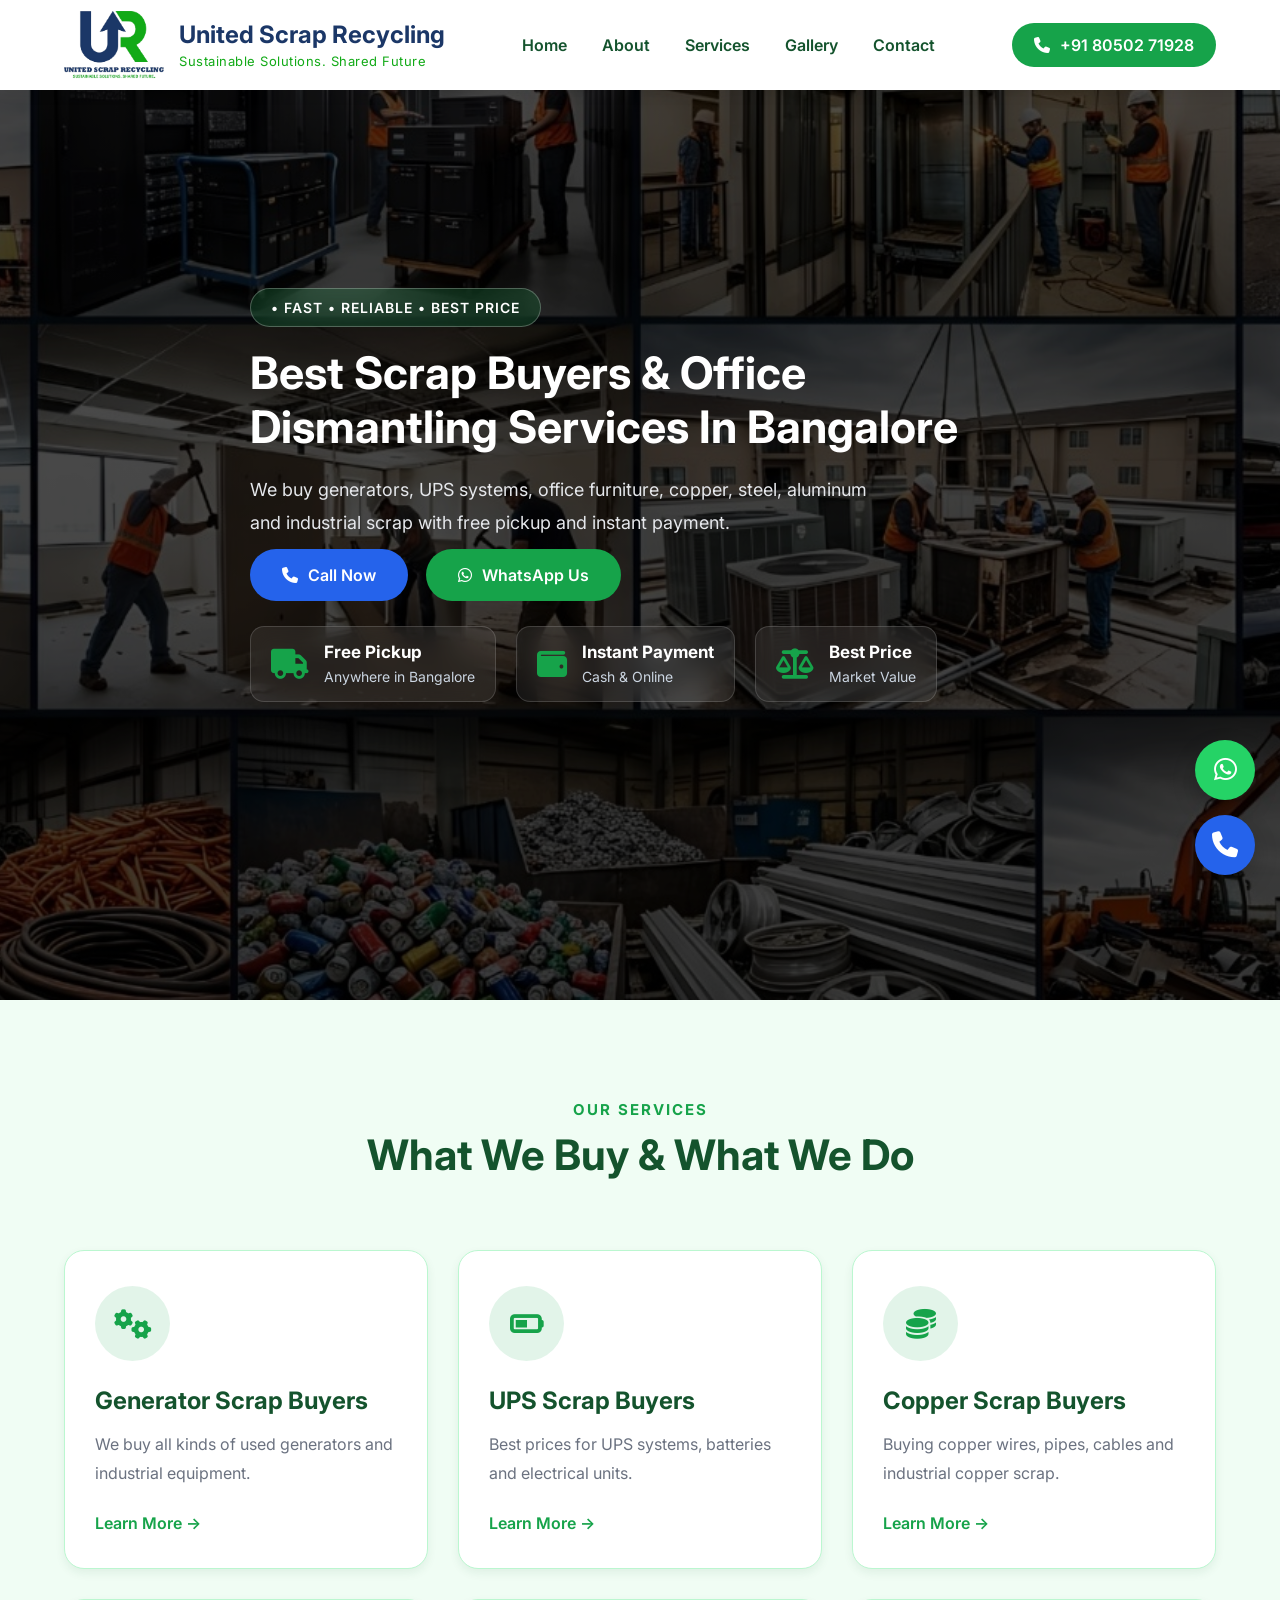
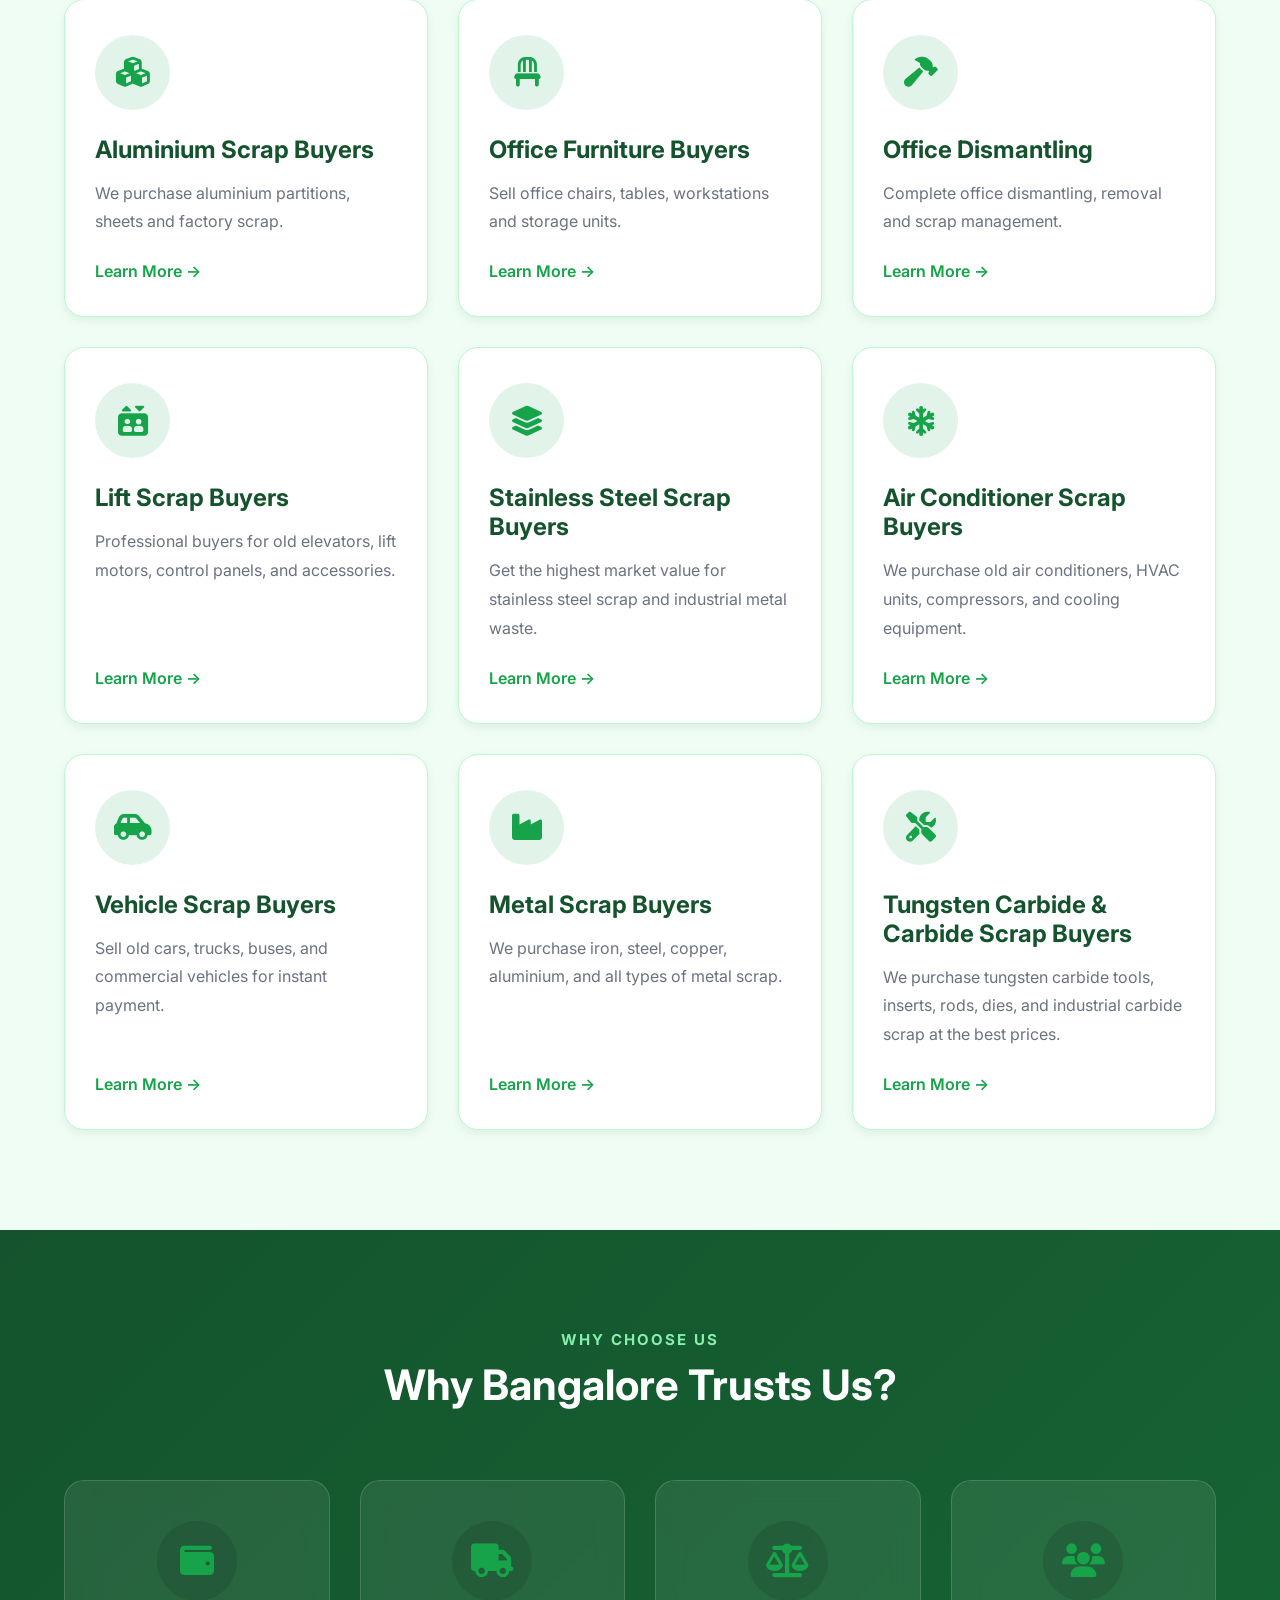
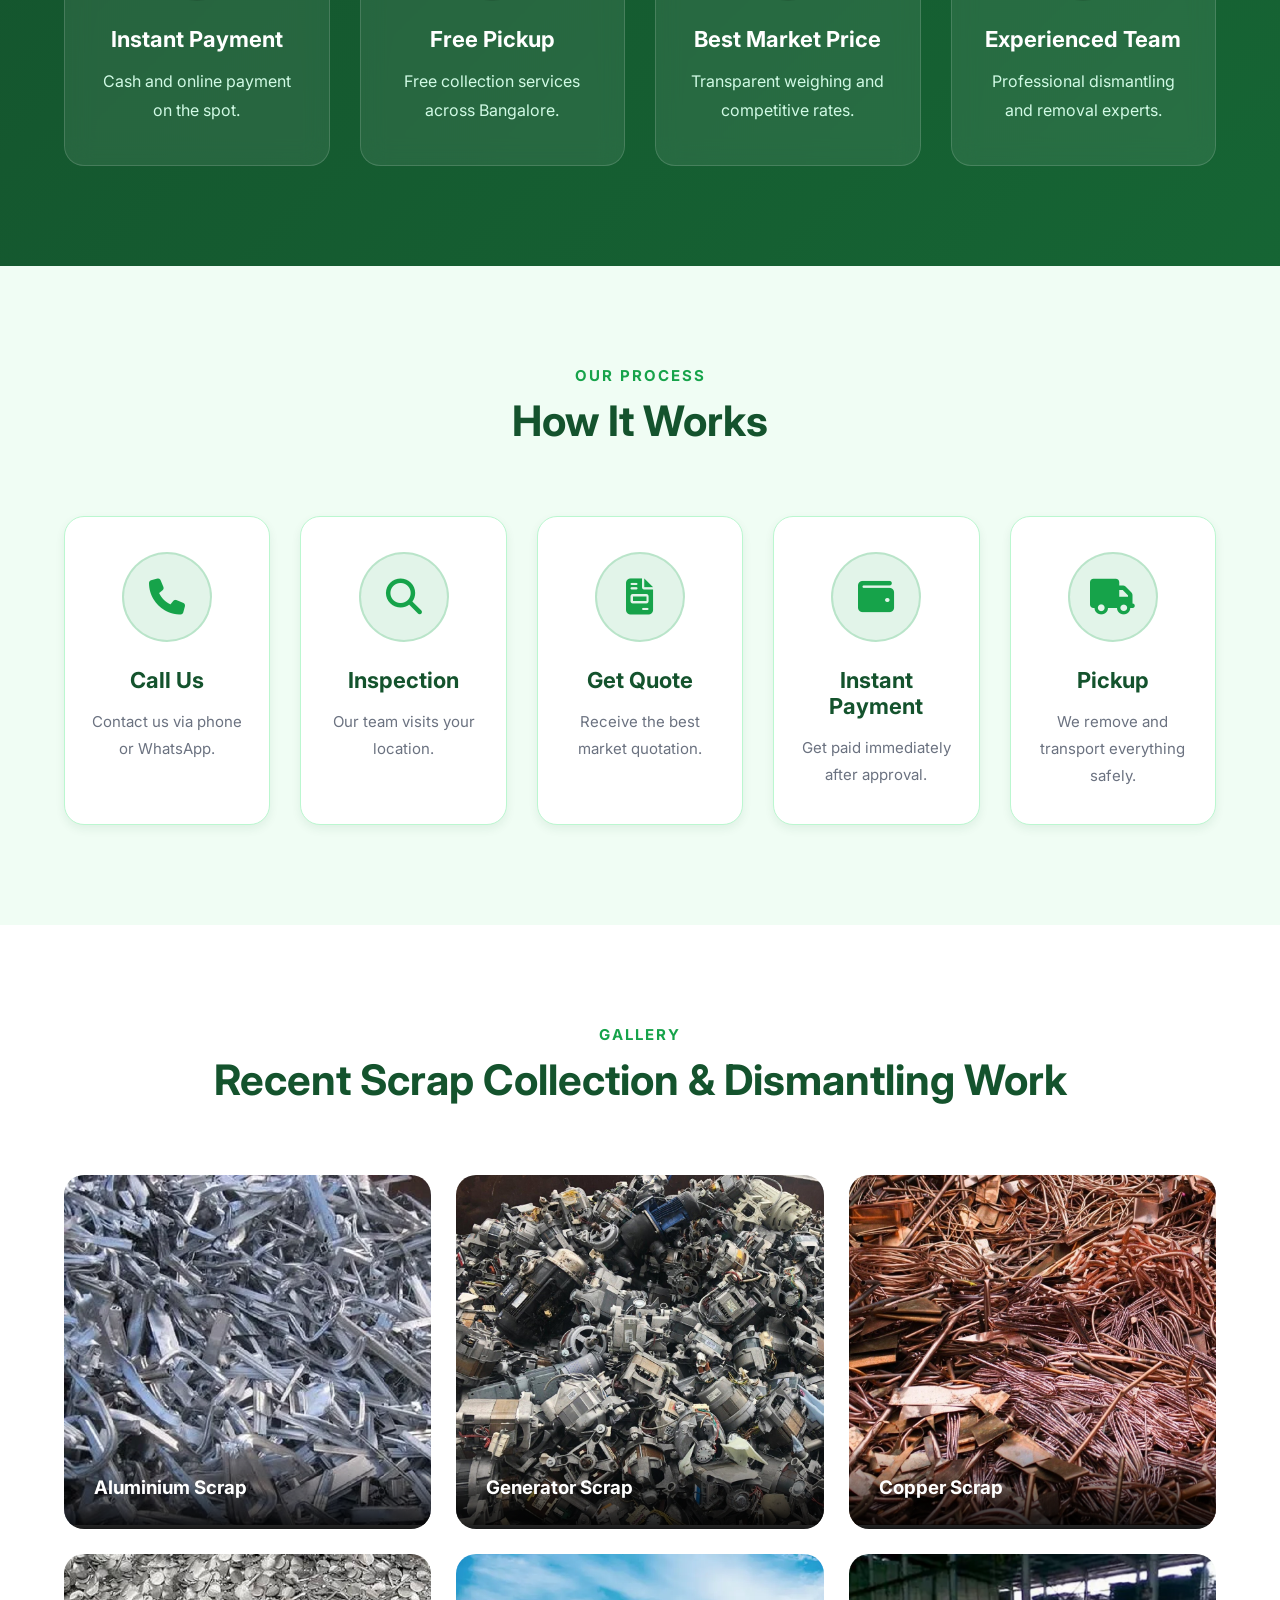
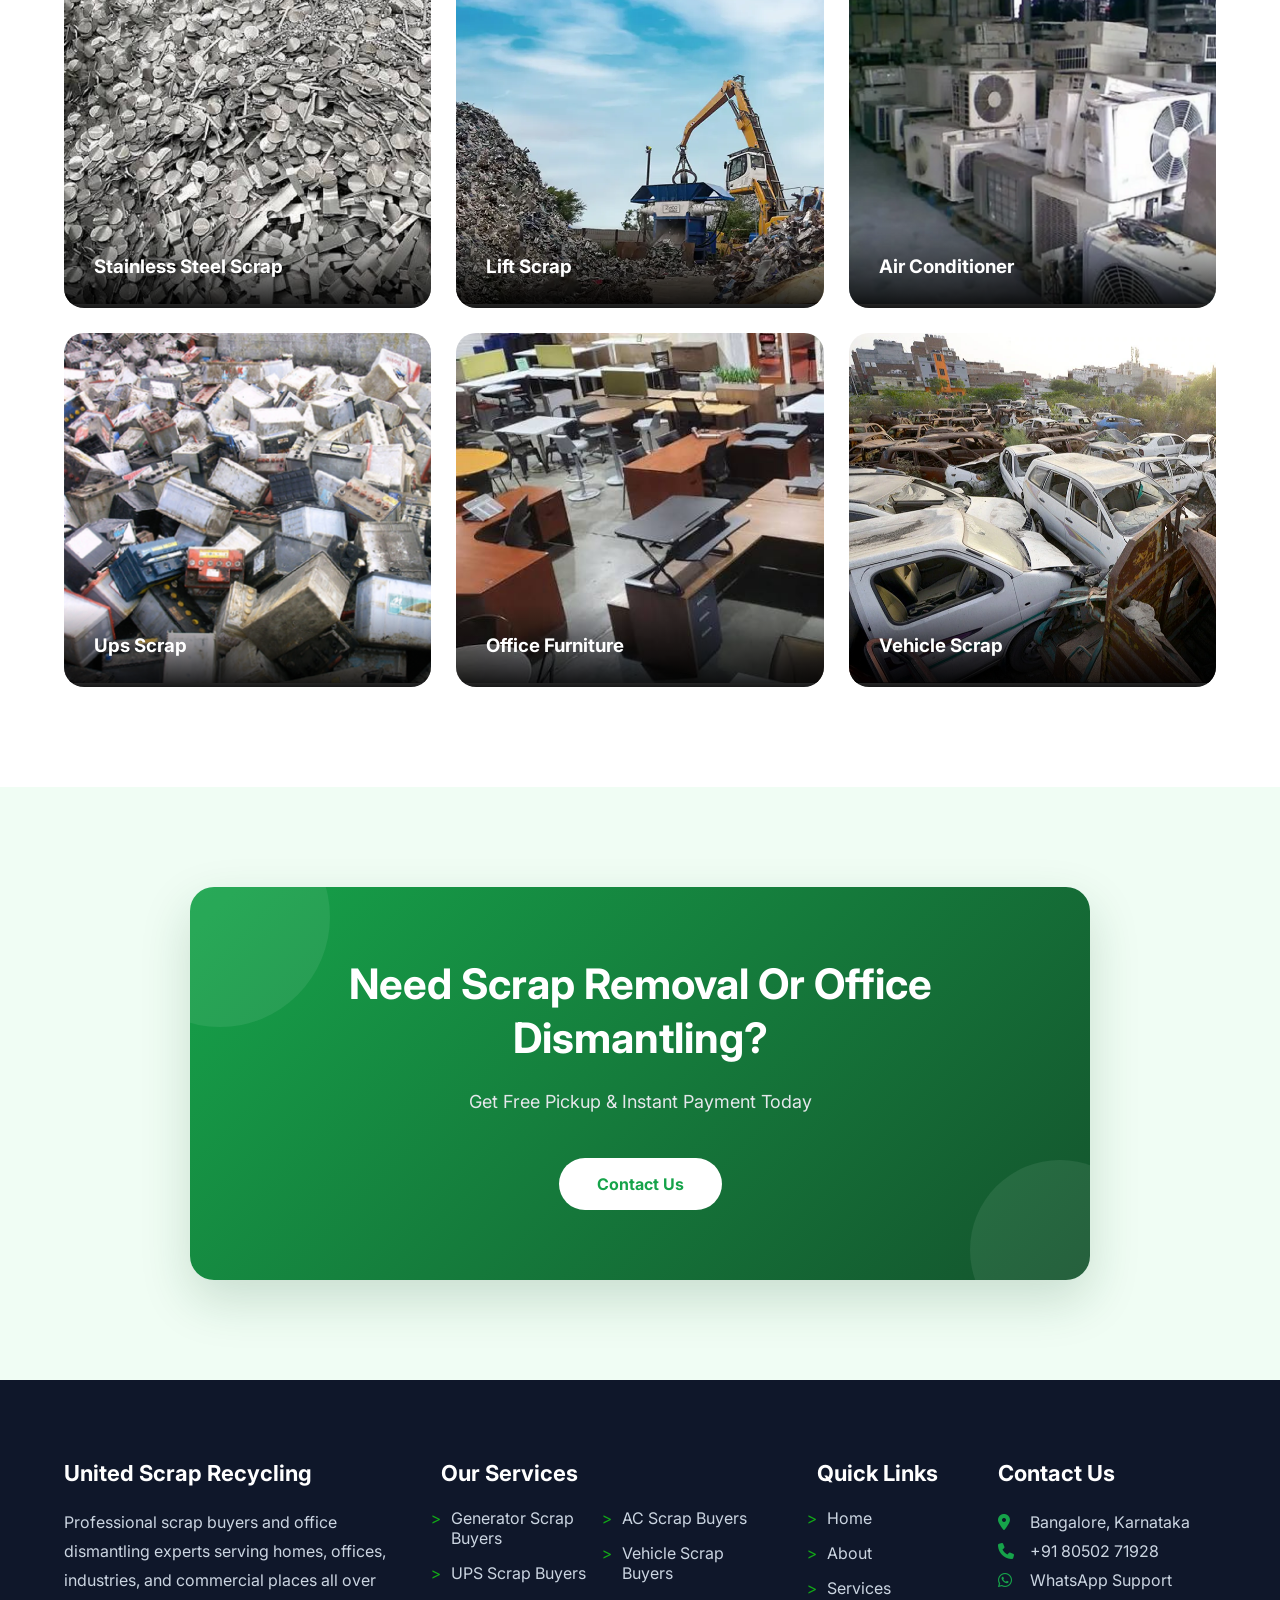
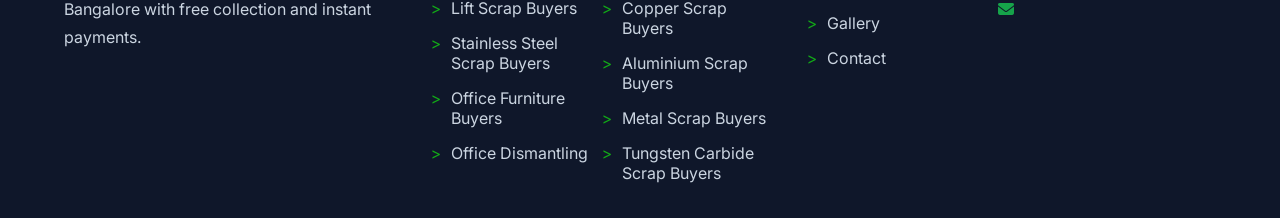
<file: index.html>
<!DOCTYPE html>
<html lang="en">

<head>

    <meta charset="UTF-8">

    <meta
        name="viewport"
        content="width=device-width, initial-scale=1.0">

    <title>
        United Scrap Recycling | Sustainable Solutions. Shared Future
    </title>

    <meta
        name="description"
        content="Best Scrap Buyers and Office Dismantling Services in Bangalore. Free pickup, instant payment and best market price.">

    <!-- GOOGLE FONTS -->

    <link
        href="https://fonts.googleapis.com/css2?family=Inter:wght@400;500;600&family=Montserrat:wght@600;700;800&display=swap"
        rel="stylesheet">

    <!-- FONT AWESOME -->

    <link
        rel="stylesheet"
        href="https://cdnjs.cloudflare.com/ajax/libs/font-awesome/6.5.2/css/all.min.css">

    <!-- CSS -->

    <link
        rel="stylesheet"
        href="assets/css/variables.css">

    <link
        rel="stylesheet"
        href="assets/css/style.css">

    <link
        rel="stylesheet"
        href="assets/css/responsive.css">

    <link
        rel="stylesheet"
        href="https://unpkg.com/aos@2.3.4/dist/aos.css">

</head>

<body>

<header class="header">

    <div class="container navbar">

        <!-- Logo -->
        <a href="#hero" class="logo">

            <div class="logo-icon">
                <img src="assets/icons/logo.png" alt="United Scrap Recycling Logo">
            </div>

            <div class="logo-text">
                <h3>United Scrap Recycling</h3>
                <span>Sustainable Solutions. Shared Future</span>
            </div>

        </a>

        <!-- Navigation -->
        <nav class="nav-menu">

            <ul>
                <li><a href="#hero">Home</a></li>
                <li><a href="about.html">About</a></li>
                <li><a href="#services">Services</a></li>
                <li><a href="#gallery">Gallery</a></li>
                <li><a href="contact.html">Contact</a></li>
            </ul>

        </nav>

        <!-- Call Button -->
        <a href="tel:+918050271928" class="call-btn">
            <i class="fa-solid fa-phone"></i>
            <span>+91 80502 71928</span>
        </a>

        <div class="menu-btn">
            <i class="fa-solid fa-bars"></i>
        </div>

    </div>

</header>

<!--====================
HERO SECTION
=====================-->

<section class="hero" id="hero">

    <div class="hero-overlay"></div>

    <div class="container hero-container">

        <div class="hero-content">

            <span class="hero-tag">

               • FAST • RELIABLE • BEST PRICE

            </span>

            <h1>

                Best Scrap Buyers &
                Office Dismantling
                Services In Bangalore

            </h1>

            <p>

                We buy generators, UPS systems,
                office furniture, copper, steel,
                aluminum and industrial scrap
                with free pickup and instant payment.

            </p>

            <div class="hero-buttons">

                <a href="tel:+918050271928" class="btn btn-primary">

                    <i class="fa-solid fa-phone"></i>

                    Call Now

                </a>

                <a href="https://wa.me/918050271928" class="btn btn-secondary">

                    <i class="fa-brands fa-whatsapp"></i>

                    WhatsApp Us

                </a>

            </div>

            <div class="hero-features">

                <div class="feature-box">

                    <i class="fa-solid fa-truck"></i>

                    <div>

                        <h4>Free Pickup</h4>

                        <span>Anywhere in Bangalore</span>

                    </div>

                </div>

                <div class="feature-box">

                    <i class="fa-solid fa-wallet"></i>

                    <div>

                        <h4>Instant Payment</h4>

                        <span>Cash & Online</span>

                    </div>

                </div>

                <div class="feature-box">

                    <i class="fa-solid fa-scale-balanced"></i>

                    <div>

                        <h4>Best Price</h4>

                        <span>Market Value</span>

                    </div>

                </div>

            </div>

        </div>

    </div>

</section>

<!-- =====================
SERVICES
===================== -->

<section class="services-section" id="services"  data-aos="fade-up">

    <div class="container">

        <div class="section-title text-center">

            <span>OUR SERVICES</span>

            <h2>What We Buy & What We Do</h2>

        </div>

        <div class="services-grid">

            <div class="service-card">
                <i class="fa-solid fa-gears"></i>
                <h3>Generator Scrap Buyers</h3>
                <p>We buy all kinds of used generators and industrial equipment.</p>
                <a href="services/generator-scrap-buyers-bangalore.html">Learn More →</a>
            </div>

            <div class="service-card">
                <i class="fa-solid fa-battery-half"></i>
                <h3>UPS Scrap Buyers</h3>
                <p>Best prices for UPS systems, batteries and electrical units.</p>
                <a href="services/ups-scrap-buyers-bangalore.html">Learn More →</a>
            </div>

            <div class="service-card">
                <i class="fa-solid fa-coins"></i>
                <h3>Copper Scrap Buyers</h3>
                <p>Buying copper wires, pipes, cables and industrial copper scrap.</p>
                <a href="services/copper-scrap-buyers-bangalore.html">Learn More →</a>
            </div>

            <div class="service-card">
                <i class="fa-solid fa-cubes"></i>
                <h3>Aluminium Scrap Buyers</h3>
                <p>We purchase aluminium partitions, sheets and factory scrap.</p>
                <a href="services/aluminium-scrap-buyers-bangalore.html">Learn More →</a>
            </div>

            <div class="service-card">
                <i class="fa-solid fa-chair"></i>
                <h3>Office Furniture Buyers</h3>
                <p>Sell office chairs, tables, workstations and storage units.</p>
                <a href="services/office-furniture-buyers-bangalore.html">Learn More →</a>
            </div>

            <div class="service-card">
                <i class="fa-solid fa-hammer"></i>
                <h3>Office Dismantling</h3>
                <p>Complete office dismantling, removal and scrap management.</p>
                <a href="services/office-dismantling-bangalore.html">Learn More →</a>
            </div>

            <div class="service-card">
                <i class="fa-solid fa-elevator"></i>
                <h3>Lift Scrap Buyers</h3>
                <p>Professional buyers for old elevators, lift motors, control panels, and accessories.</p>
                <a href="services/lift-scrap-buyers-bangalore.html">Learn More →</a>
            </div>

            <div class="service-card">
                <i class="fa-solid fa-layer-group"></i>
                <h3>Stainless Steel Scrap Buyers</h3>
                <p>Get the highest market value for stainless steel scrap and industrial metal waste.</p>
                <a href="services/stainless-steel-scrap-buyers-bangalore.html">Learn More →</a>
            </div>

            <div class="service-card">
                <i class="fa-solid fa-snowflake"></i>
                <h3>Air Conditioner Scrap Buyers</h3>
                <p>We purchase old air conditioners, HVAC units, compressors, and cooling equipment.</p>
                <a href="services/air-conditioner-scrap-buyers-bangalore.html">Learn More →</a>
            </div>

            <div class="service-card">
                <i class="fa-solid fa-car-side"></i>
                <h3>Vehicle Scrap Buyers</h3>
                <p>Sell old cars, trucks, buses, and commercial vehicles for instant payment.</p>
                <a href="services/vehicle-scrap-buyers-bangalore.html">Learn More →</a>
            </div>

            <div class="service-card">
                <i class="fa-solid fa-industry"></i>
                <h3>Metal Scrap Buyers</h3>
                <p>We purchase iron, steel, copper, aluminium, and all types of metal scrap.</p>
                <a href="services/metal-scrap-buyers-bangalore.html">Learn More →</a>
            </div>

            <div class="service-card">
                <i class="fa-solid fa-screwdriver-wrench"></i>
                <h3>Tungsten Carbide & Carbide Scrap Buyers</h3>
                <p>We purchase tungsten carbide tools, inserts, rods, dies, and industrial carbide scrap at the best prices.</p>
                <a href="services/carbide-scrap-buyers-bangalore.html">Learn More →</a>
            </div>

        </div>

    </div>

</section>

<!-- =====================
WHY CHOOSE US
===================== -->

<section class="why-us section" data-aos="slide-left">

    <div class="container">

        <div class="section-title text-center">

            <span>WHY CHOOSE US</span>

            <h2>Why Bangalore Trusts Us?</h2>

        </div>

        <div class="why-grid">

            <div class="why-card">
                <i class="fa-solid fa-wallet"></i>
                <h3>Instant Payment</h3>
                <p>Cash and online payment on the spot.</p>
            </div>

            <div class="why-card">
                <i class="fa-solid fa-truck"></i>
                <h3>Free Pickup</h3>
                <p>Free collection services across Bangalore.</p>
            </div>

            <div class="why-card">
                <i class="fa-solid fa-scale-balanced"></i>
                <h3>Best Market Price</h3>
                <p>Transparent weighing and competitive rates.</p>
            </div>

            <div class="why-card">
                <i class="fa-solid fa-users"></i>
                <h3>Experienced Team</h3>
                <p>Professional dismantling and removal experts.</p>
            </div>

        </div>

    </div>

</section>

<!-- =====================
PROCESS
===================== -->

<section class="process section"  data-aos="slide-right">

    <div class="container">

        <div class="section-title text-center">

            <span>OUR PROCESS</span>

            <h2>How It Works</h2>

        </div>

        <div class="process-grid">

            <div class="process-card">

                <div class="process-icon">

                    <i class="fa-solid fa-phone"></i>

                </div>

                <h3>Call Us</h3>

                <p>Contact us via phone or WhatsApp.</p>

            </div>

            <div class="process-card">

                <div class="process-icon">

                    <i class="fa-solid fa-magnifying-glass"></i>

                </div>

                <h3>Inspection</h3>

                <p>Our team visits your location.</p>

            </div>

            <div class="process-card">

                <div class="process-icon">

                    <i class="fa-solid fa-file-invoice"></i>

                </div>

                <h3>Get Quote</h3>

                <p>Receive the best market quotation.</p>

            </div>

            <div class="process-card">

                <div class="process-icon">

                    <i class="fa-solid fa-wallet"></i>

                </div>

                <h3>Instant Payment</h3>

                <p>Get paid immediately after approval.</p>

            </div>

            <div class="process-card">

                <div class="process-icon">

                    <i class="fa-solid fa-truck"></i>

                </div>

                <h3>Pickup</h3>

                <p>We remove and transport everything safely.</p>

            </div>

        </div>

    </div>

</section>

<!--====================
GALLERY
=====================-->

<section class="gallery" id="gallery" data-aos="zoom-in">

    <div class="container">

        <div class="section-title text-center">

            <span>GALLERY</span>

            <h2>Recent Scrap Collection & Dismantling Work</h2>

        </div>

        <div class="gallery-grid">

            <div class="gallery-item">

                <img src="assets/gallery/aluminium.png">

                <div class="gallery-overlay">

                    <h3>Aluminium Scrap</h3>

                </div>

            </div>

            <div class="gallery-item">

                <img src="assets/gallery/generator.png">

                <div class="gallery-overlay">

                    <h3>Generator Scrap</h3>

                </div>

            </div>

            <div class="gallery-item">

                <img src="assets/gallery/copper.png">

                <div class="gallery-overlay">

                    <h3>Copper Scrap</h3>

                </div>

            </div>

            <div class="gallery-item">

                <img src="assets/gallery/steel.png">

                <div class="gallery-overlay">

                    <h3>Stainless Steel Scrap</h3>

                </div>

            </div>

            <div class="gallery-item">

                <img src="assets/gallery/liftscrap.png">

                <div class="gallery-overlay">

                    <h3>Lift Scrap</h3>

                </div>

            </div>

            <div class="gallery-item">

                <img src="assets/gallery/airconditioner.png">

                <div class="gallery-overlay">

                    <h3>Air Conditioner</h3>

                </div>

            </div>

            <div class="gallery-item">

                <img src="assets/gallery/ups.png">

                <div class="gallery-overlay">

                    <h3>Ups Scrap</h3>

                </div>

            </div>

            <div class="gallery-item">

                <img src="assets/gallery/furniture.png">

                <div class="gallery-overlay">

                    <h3>Office Furniture </h3>

                </div>

            </div>

            <div class="gallery-item">

                <img src="assets/gallery/vehicle.png">

                <div class="gallery-overlay">

                    <h3>Vehicle Scrap</h3>

                </div>

            </div>

        </div>

    </div>

</section>

<!--====================
CALL TO ACTION
=====================-->

<section class="cta">

    <div class="container">

        <div class="cta-box">

            <h2>

                Need Scrap Removal
                Or Office Dismantling?

            </h2>

            <p>

                Get Free Pickup &
                Instant Payment Today

            </p>

            <a href="tel: +918050271928" class="btn btn-primary">

                Contact Us

            </a>

        </div>

    </div>

</section>

<!--====================
FOOTER
=====================-->
<footer class="footer">

    <div class="container">

        <div class="footer-grid">

            <!-- Company -->
            <div class="footer-about">

                <h3>United Scrap Recycling</h3>

                <p>
                    Professional scrap buyers and office dismantling experts
                    serving homes, offices, industries, and commercial places
                    all over Bangalore with free collection and instant payments.
                </p>

            </div>

            <!-- Services -->
            <div>

                <h4>Our Services</h4>

                <ul class="footer-service">
                    <li><a href="services/generator-scrap-buyers-bangalore.html">Generator Scrap Buyers</a></li>
                    <li><a href="services/ups-scrap-buyers-bangalore.html">UPS Scrap Buyers</a></li>
                    <li><a href="services/lift-scrap-buyers-bangalore.html">Lift Scrap Buyers</a></li>
                    <li><a href="services/stainless-steel-scrap-buyers-bangalore.html">Stainless Steel Scrap Buyers</a></li>
                    <li><a href="services/office-furniture-buyers-bangalore.html">Office Furniture Buyers</a></li>
                    <li><a href="services/office-dismantling-bangalore.html">Office Dismantling</a></li>
                    <li><a href="services/air-conditioner-scrap-buyers-bangalore.html">AC Scrap Buyers</a></li>
                    <li><a href="services/vehicle-scrap-buyers-bangalore.html">Vehicle Scrap Buyers</a></li>
                    <li><a href="services/copper-scrap-buyers-bangalore.html">Copper Scrap Buyers</a></li>
                    <li><a href="services/aluminium-scrap-buyers-bangalore.html">Aluminium Scrap Buyers</a></li>
                    <li><a href="services/metal-scrap-buyers-bangalore.html">Metal Scrap Buyers</a></li>
                    <li><a href="services/carbide-scrap-buyers-bangalore.html">Tungsten Carbide Scrap Buyers</a></li>
                </ul>

            </div>

            <!-- Quick Links -->
            <div>

                <h4>Quick Links</h4>

                <ul>
                    <li><a href="#hero">Home</a></li>
                    <li><a href="about.html">About</a></li>
                    <li><a href="#services">Services</a></li>
                    <li><a href="#gallery">Gallery</a></li>
                    <li><a href="contact.html">Contact</a></li>
                </ul>

            </div>

            <!-- Contact -->
            <div>

                <h4>Contact Us</h4>

                <p><i class="fa-solid fa-location-dot"></i> Bangalore, Karnataka</p>

                <p><i class="fa-solid fa-phone"></i> +91 80502 71928</p>

                <p><i class="fa-brands fa-whatsapp"></i> WhatsApp Support</p>

                <p><i class="fa-solid fa-envelope"></i> </p>

            </div>

        </div>

    </div>

</footer>

<!---js--->
<script src="assets/js/main.js"></script>

<script
src="https://unpkg.com/aos@2.3.4/dist/aos.js">
</script>

<!---Effects--->
<script>

AOS.init({

    duration:1000,

    once:true

});

</script>

</body>

<!--====================
FLOATING BUTTONS
=====================-->

<div class="floating-buttons">

    <a
        href="https://wa.me/918050271928"
        class="whatsapp-btn">

        <i class="fa-brands fa-whatsapp"></i>

    </a>

    <a
        href="tel:+918050271928"
        class="phone-btn">

        <i class="fa-solid fa-phone"></i>

    </a>

</div>

</html>
</file>
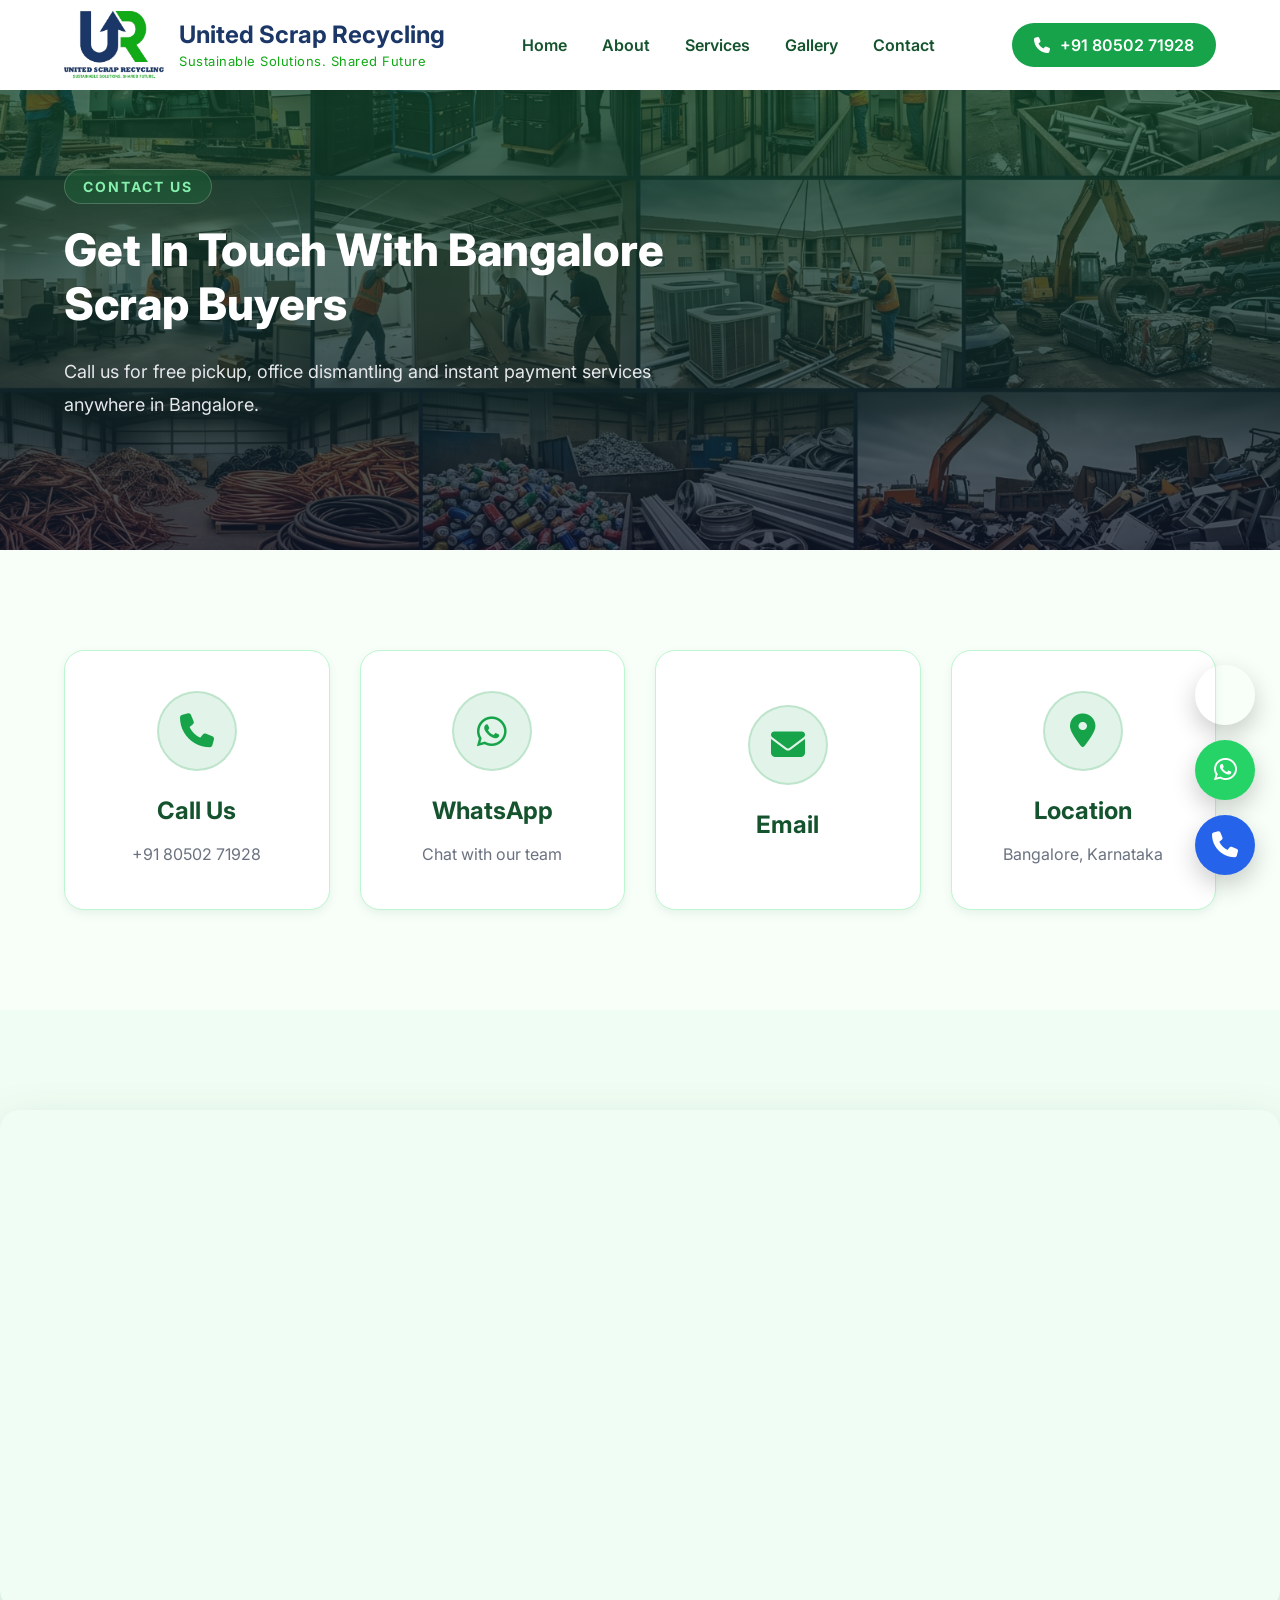
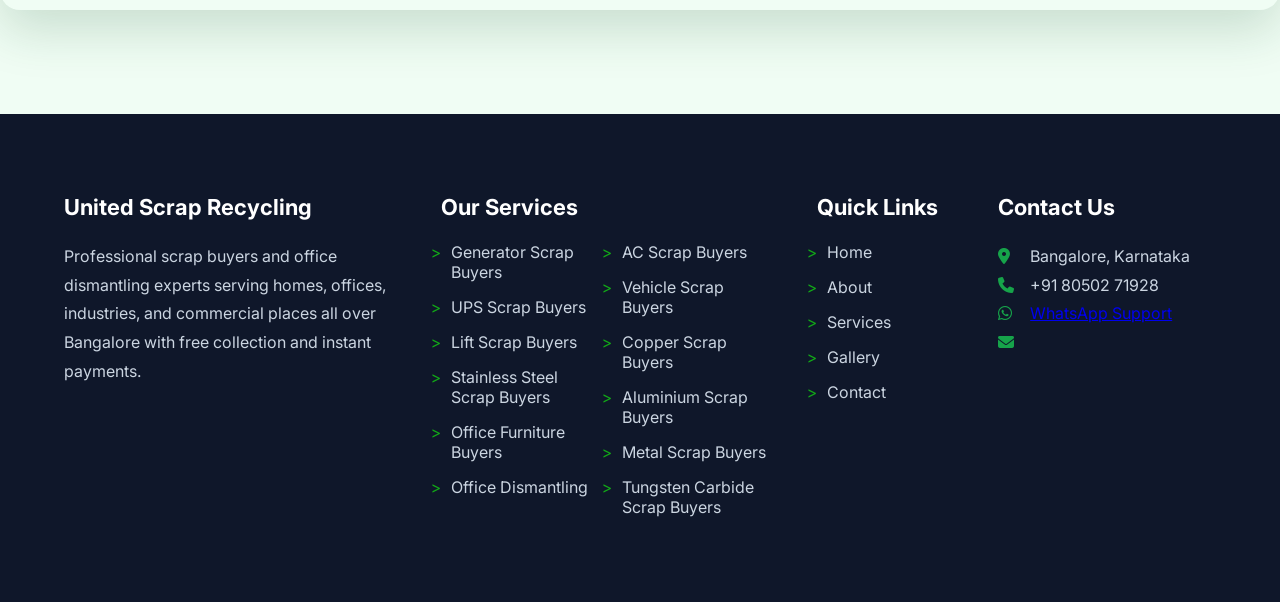
<file: contact.html>
<!DOCTYPE html>
<html lang="en">

<head>

    <meta charset="UTF-8">

    <meta
        name="viewport"
        content="width=device-width, initial-scale=1.0">

    <title>
        United Scrap Recycling | Sustainable Solutions. Shared Future
    </title>

    <meta
        name="description"
        content="Best Scrap Buyers and Office Dismantling Services in Bangalore. Free pickup, instant payment and best market price.">

    <!-- GOOGLE FONTS -->

    <link
        href="https://fonts.googleapis.com/css2?family=Inter:wght@400;500;600&family=Montserrat:wght@600;700;800&display=swap"
        rel="stylesheet">

    <!-- FONT AWESOME -->

    <link
        rel="stylesheet"
        href="https://cdnjs.cloudflare.com/ajax/libs/font-awesome/6.5.2/css/all.min.css">

    <!-- CSS -->

    <link
        rel="stylesheet"
        href="assets/css/variables.css">

    <link
        rel="stylesheet"
        href="assets/css/style.css">

    <link
        rel="stylesheet"
        href="assets/css/responsive.css">

    <link
        rel="stylesheet"
        href="assets/css/contact.css">

    <link
        rel="stylesheet"
        href="https://unpkg.com/aos@2.3.4/dist/aos.css">

</head>

<body>

<header class="header">

    <div class="container navbar">

        <!-- Logo -->
        <a href="index.html#hero" class="logo">

            <div class="logo-icon">
                <img src="assets/icons/logo.png" alt="United Scrap Recycling Logo">
            </div>

            <div class="logo-text">
                <h3>United Scrap Recycling</h3>
                <span>Sustainable Solutions. Shared Future</span>
            </div>

        </a>

        <!-- Navigation -->
        <nav class="nav-menu">

            <ul>
                <li><a href="index.html#hero">Home</a></li>
                <li><a href="about.html">About</a></li>
                <li><a href="index.html#services">Services</a></li>
                <li><a href="index.html#gallery">Gallery</a></li>
                <li><a href="contact.html">Contact</a></li>
            </ul>

        </nav>

        <!-- Call Button -->
        <a href="tel:+918050271928" class="call-btn">
            <i class="fa-solid fa-phone"></i>
            <span>+91 80502 71928</span>
        </a>

        <div class="menu-btn">
            <i class="fa-solid fa-bars"></i>
        </div>

    </div>

</header>

<section class="contact-hero">

    <div class="container">

        <div class="contact-hero-content">

            <span>CONTACT US</span>

            <h1>

                Get In Touch With
                Bangalore Scrap Buyers

            </h1>

            <p>

                Call us for free pickup,
                office dismantling and
                instant payment services
                anywhere in Bangalore.

            </p>

        </div>

    </div>

</section>

<section class="contact-info section">

    <div class="container">

        <div class="contact-grid">

            <div class="contact-card">

                <i class="fa-solid fa-phone"></i>

                <a href="tel:+918050271928" class="btn"><h3>Call Us</h3></a>

                <p>+91 80502 71928</p>

            </div>

            <div class="contact-card">

                <i class="fa-brands fa-whatsapp"></i>

                <a href="https://wa.me/918050271928" class="btn"><h3>WhatsApp</h3></a>

                <p>Chat with our team</p>

            </div>

            <div class="contact-card">

                <i class="fa-solid fa-envelope"></i>

                <h3>Email</h3>

                <p></p>

            </div>

            <div class="contact-card">

                <i class="fa-solid fa-location-dot"></i>

                <h3>Location</h3>

                <p>Bangalore, Karnataka</p>

            </div>

        </div>

    </div>

</section>

<section class="map-section">

    <iframe 
        src="https://www.google.com/maps/embed?pb=!1m18!1m12!1m3!1d3887.774487265385!2d77.55277819999999!3d12.986270699999999!2m3!1f0!2f0!3f0!3m2!1i1024!2i768!4f13.1!3m3!1m2!1s0x3bae3d924b655e2d%3A0xc158c002e1ac03d2!2s43%2F1Y%2C%2057th%20Cross%20Rd%2C%2016th%20Main%2C%203rd%20Block%2C%20Rajajinagar%2C%20Bengaluru%2C%20Karnataka%20560010!5e0!3m2!1sen!2sin!4v1782655089488!5m2!1sen!2sin" width="600" height="450" style="border:0;" allowfullscreen="" loading="lazy" referrerpolicy="strict-origin-when-cross-origin">
        width="100%"
        height="500"
        style="border:0;"
        allowfullscreen=""
        loading="lazy"
        referrerpolicy="no-referrer-when-downgrade">
    </iframe>

</section>

<!--====================
FOOTER
=====================-->
<footer class="footer">

    <div class="container">

        <div class="footer-grid">

            <!-- Company -->
            <div class="footer-about">

                <h3>United Scrap Recycling</h3>

                <p>
                    Professional scrap buyers and office dismantling experts
                    serving homes, offices, industries, and commercial places
                    all over Bangalore with free collection and instant payments.
                </p>

            </div>

            <!-- Services -->
            <div>

                <h4>Our Services</h4>

                <ul class="footer-service">
                    <li><a href="services/generator-scrap-buyers-bangalore.html">Generator Scrap Buyers</a></li>
                    <li><a href="services/ups-scrap-buyers-bangalore.html">UPS Scrap Buyers</a></li>
                    <li><a href="services/lift-scrap-buyers-bangalore.html">Lift Scrap Buyers</a></li>
                    <li><a href="services/stainless-steel-scrap-buyers-bangalore.html">Stainless Steel Scrap Buyers</a></li>
                    <li><a href="services/office-furniture-buyers-bangalore.html">Office Furniture Buyers</a></li>
                    <li><a href="services/office-dismantling-bangalore.html">Office Dismantling</a></li>
                    <li><a href="services/air-conditioner-scrap-buyers-bangalore.html">AC Scrap Buyers</a></li>
                    <li><a href="services/vehicle-scrap-buyers-bangalore.html">Vehicle Scrap Buyers</a></li>
                    <li><a href="services/copper-scrap-buyers-bangalore.html">Copper Scrap Buyers</a></li>
                    <li><a href="services/aluminium-scrap-buyers-bangalore.html">Aluminium Scrap Buyers</a></li>
                    <li><a href="services/metal-scrap-buyers-bangalore.html">Metal Scrap Buyers</a></li>
                    <li><a href="services/carbide-scrap-buyers-bangalore.html">Tungsten Carbide Scrap Buyers</a></li>
                </ul>

            </div>

            <!-- Quick Links -->
            <div>

                <h4>Quick Links</h4>

                <ul>
                    <li><a href="index.html#hero">Home</a></li>
                    <li><a href="about.html">About</a></li>
                    <li><a href="index.html#services">Services</a></li>
                    <li><a href="index.html#gallery">Gallery</a></li>
                    <li><a href="contact.html">Contact</a></li>
                </ul>

            </div>

            <!-- Contact -->
            <div>

                <h4>Contact Us</h4>

                <p><i class="fa-solid fa-location-dot"></i> Bangalore, Karnataka</p>

                <p><i class="fa-solid fa-phone"></i> +91 80502 71928</p>

                <p><i class="fa-brands fa-whatsapp"></i> <a href="https://wa.me/918050271928" class="btn">WhatsApp Support</p>

                <p><i class="fa-solid fa-envelope"></i> </p>

            </div>

        </div>

    </div>

</footer>

<!---js--->
<script src="assets/js/main.js"></script>

<script
src="https://unpkg.com/aos@2.3.4/dist/aos.js">
</script>

<!---Effects--->
<script>

AOS.init({

    duration:1000,

    once:true

});

</script>

</body>

<!--====================
FLOATING BUTTONS
=====================-->

<div class="floating-buttons">

    <a
        href="https://wa.me/918050271928"
        class="whatsapp-btn">

        <i class="fa-brands fa-whatsapp"></i>

    </a>

    <a
        href="tel:+918050271928"
        class="phone-btn">

        <i class="fa-solid fa-phone"></i>

    </a>

</div>

</html>
</file>
<file: assets/css/variables.css>
:root {

    /* Primary Colors */
    --primary: #16A34A;
    --primary-hover: #15803D;
    --secondary: #14532D;
    --accent: #22C55E;

    /* Background Colors */
    --background: #F0FDF4;
    --light: #F8FFF9;
    --white: #FFFFFF;

    /* Text Colors */
    --dark: #14532D;
    --dark-card: #1F2937;
    --gray: #6B7280;

    /* Borders */
    --border: #BBF7D0;

    /* Status */
    --success: #22C55E;
    --warning: #F59E0B;
    --danger: #DC2626;

    /* Fonts */
    --heading-font: "Montserrat", sans-serif;
    --body-font: "Inter", sans-serif;

    /* Shadows */
    --shadow-sm: 0 4px 10px rgba(20, 83, 45, 0.08);
    --shadow-md: 0 10px 25px rgba(20, 83, 45, 0.12);
    --shadow-lg: 0 20px 50px rgba(20, 83, 45, 0.18);

    /* Border Radius */
    --radius-sm: 12px;
    --radius-md: 16px;
    --radius-lg: 24px;

    /* Container */
    --container-width: 1200px;
}
</file>
<file: assets/css/style.css>
* {
    margin: 0;
    padding: 0;
    box-sizing: border-box;

}

html {
    scroll-behavior: smooth;
}

body {
    font-family: var(--body-font);
    background: var(--light);
    color: var(--dark);
    overflow-x: hidden;
}

.container{
    width: min(1200px, 90%);
    margin: 0 auto;
}

section{
    padding:100px 0;
}

/*====================
HEADER
====================*/

.header{
    position:fixed;
    top:0;
    left:0;
    width:100%;
    background:#fff;
    box-shadow:0 2px 15px rgba(0,0,0,.08);
    z-index:1000;
}

.navbar{
    height:90px;
    display:flex;
    justify-content:space-between;
    align-items:center;
}

/* Logo */

.logo{
    display:flex;
    align-items:center;
    gap:15px;
    text-decoration:none;
    flex-shrink:0;
}

.logo-icon{
    width:100px;
    height:100px;
}

.logo-icon img{
    width:100%;
    height:100%;
    object-fit:contain;
    transition:.3s;
}

.logo-text{
    display:flex;
    flex-direction:column;
}

.logo-text h3{
    font-size:24px;
    color:#1b3767;
    margin:0;
    line-height:1.2;
    font-weight:700;
}

.logo-text span{
    font-size:13px;
    color:#12aa17;
    margin-top:3px;
    letter-spacing:.5px;
}

.logo:hover img{
    transform:scale(1.05);
}

.logo:hover h3{
    color:var(--primary);
}

/* Navigation */

.nav-menu{
    flex:1;
    display:flex;
    justify-content:center;
}

.nav-menu ul{
    display:flex;
    align-items:center;
    gap:35px;
    list-style:none;
}

.nav-menu a{
    text-decoration:none;
    color:var(--dark);
    font-weight:600;
    position:relative;
    transition:.3s;
}

.nav-menu a::after{
    content:"";
    position:absolute;
    left:0;
    bottom:-6px;
    width:0;
    height:2px;
    background:var(--primary);
    transition:.3s;
}

.nav-menu a:hover{
    color:var(--primary);
}

.nav-menu a:hover::after{
    width:100%;
}

/* Call Button */

.call-btn{
    display:flex;
    align-items:center;
    gap:10px;
    padding:12px 22px;
    border-radius:50px;
    background:var(--primary);
    color:#fff;
    text-decoration:none;
    font-weight:600;
    transition:.3s;
    flex-shrink:0;
}

.call-btn:hover{
    background:var(--secondary);
    transform:translateY(-2px);
}

.menu-btn{
    display:none;
    font-size:28px;
    color:var(--dark);
    cursor:pointer;
}
/*====================
HERO
====================*/
.hero{
    position: relative;
    min-height: 100vh;
    display: flex;
    align-items: center;
    overflow: hidden;
    padding-top:90px;
}

/* Blurred Background */
.hero::before{
    content: "";
    position: absolute;
    inset: 0;

    background:
        linear-gradient(
            rgba(0,0,0,0.55),
            rgba(0,0,0,0.65)
        ),
        url("../icons/scrap.jpeg");

    background-size: cover;
    background-position: center;
    transform: scale(1.08);
    z-index: -2;
}

/* Dark Overlay */
.hero-overlay{
    position: absolute;
    inset: 0;
    background: rgba(0,0,0,0.3);
    z-index: -1;
}

.hero-container{
    display: flex;
    justify-content: left;
    align-items: center;
    min-height: calc(100vh - 90px);
    width: 100%;
    position: relative;
    z-index: 2;
    padding-left: 250px;
}

.hero-content{
    text-align: left;
    max-width: 800px;
    max-width: 750px;
    color: #fff;
}

.hero-content h1{
    font-size: 2.8rem;
    line-height: 1.2;
    margin: 20px 0;
}

.hero-content p{
    font-size:18px;
    line-height:1.8;
    color:#E5E7EB;
    max-width:620px;
    margin:0;
}

.hero-tag{
    display:inline-flex;
    align-items:center;
    width:fit-content;
    padding:10px 20px;
    border-radius:50px;
    background:rgba(22,163,74,.2);
    border:1px solid rgba(255,255,255,.25);
    backdrop-filter:blur(12px);
    font-size:14px;
    font-weight:600;
    letter-spacing:1px;
}

.hero-buttons{
    display:flex;
    align-items:center;
    gap:18px;
    margin-top:10px;
}

.hero-buttons a{
    text-decoration:none;
    display:flex;
    align-items:center;
    justify-content:center;
    gap:10px;
    padding:16px 32px;
    border-radius:35px;
    font-weight:600;
}

.hero-buttons .btn-primary{
    background:#2563EB;
    color:#fff;
}

.hero-buttons .btn-primary:hover{
    background:rgba(37,99,235,.35);
    transform:translateY(-3px);
}

.hero-buttons .btn-secondary{
    background:var(--primary);
    color:#fff;
}

.hero-buttons .btn-secondary:hover{
    transform:translateY(-3px);
    background: var(--secondary);
}

.hero-features{
    display:flex;
    gap:20px;
    margin-top:25px;
    flex-wrap:wrap;
}

.feature-box{
    display:flex;
    align-items:center;
    gap:15px;
    padding:18px 22px;
    background:rgba(255,255,255,.08);
    border:1px solid rgba(255,255,255,.15);
    border-radius:14px;
    backdrop-filter:blur(12px);
    padding: 15px 20px;
}

.feature-box i{
    font-size:30px;
    color:var(--primary);
}

.feature-box h4{
    margin:0 0 4px;
    font-size:17px;
}

.feature-box span{
    font-size:14px;
    color:#CBD5E1;
}

/*====================
SECTION TITLE
====================*/
.section-title{
    margin-bottom:70px;
}

.section-title span {
    color: var(--primary);
    font-weight: 700;
    letter-spacing: 2px;
    display: block;
    margin-bottom: 10px;
    text-align: center;
}

.section-title h2 {
    margin-bottom: 60px;
    text-align: center;
}

.section-title span{
    display:block;
    text-align:center;
    color:var(--primary);
    font-size:15px;
    font-weight:700;
    letter-spacing:2px;
    margin-bottom:10px;
    text-transform:uppercase;
}

.section-title h2{
    text-align:center;
    font-size:42px;
    color:var(--dark);
    margin-bottom:15px;
}

.section-title p{
    max-width:700px;
    margin:auto;
    text-align:center;
    color:var(--gray);
    line-height:1.8;
}

/*====================
SERVICES
====================*/
.services-section{
    padding:100px 0;
    background:var(--background);
}

.services-grid{
    display:grid;
    grid-template-columns:repeat(3,1fr);
    gap:30px;
    align-items:stretch;
}

.service-card{
    background:#fff;
    border:1px solid var(--border);
    border-radius:20px;
    padding:35px 30px;
    box-shadow:var(--shadow-sm);
    transition:all .3s ease;

    display:flex;
    flex-direction:column;
    height:100%;
}

.service-card:hover{
    transform:translateY(-10px);
    box-shadow:var(--shadow-lg);
}

.service-card i{
    width:75px;
    height:75px;

    display:flex;
    justify-content:center;
    align-items:center;

    border-radius:50%;
    margin-bottom:25px;

    font-size:30px;

    background:rgba(22,163,74,.12);
    color:var(--primary);
}

.service-card h3{
    font-size:24px;
    color:var(--secondary);
    margin-bottom:15px;
}

.service-card p{
    color:var(--gray);
    line-height:1.8;
    margin-bottom:25px;

    flex-grow:1;
}

.service-card a{
    display:inline-flex;
    align-items:center;
    gap:8px;

    text-decoration:none;
    color:var(--primary);
    font-weight:600;

    margin-top:auto;
    transition:.3s;
}

.service-card a:hover{
    color:var(--secondary);
    gap:14px;
}

/*====================
WHY CHOOSE US
====================*/

.why-us{
    padding:100px 0;
    background:linear-gradient(135deg,#14532D,#166534);
    color:#fff;
}

.why-us .section-title h2{
    color:#fff;
}

.why-us .section-title span{
    color:#86EFAC;
}

.why-grid{
    display:grid;
    grid-template-columns:repeat(4,1fr);
    gap:30px;
    align-items:stretch;
}

.why-card{
    background:rgba(255,255,255,.08);
    border:1px solid rgba(255,255,255,.15);
    backdrop-filter:blur(12px);

    border-radius:20px;
    padding:40px 30px;

    display:flex;
    flex-direction:column;
    align-items:center;
    justify-content:center;
    text-align:center;

    transition:.3s ease;
}

.why-card:hover{
    transform:translateY(-10px);
    background:rgba(255,255,255,.12);
    box-shadow:0 20px 40px rgba(0,0,0,.25);
}

.why-card i{
    width:80px;
    height:80px;

    display:flex;
    justify-content:center;
    align-items:center;

    border-radius:50%;
    margin-bottom:25px;

    font-size:34px;

    color:var(--primary);
    background:rgba(12, 12, 12, 0.12);
}

.why-card h3{
    font-size:22px;
    margin-bottom:15px;
    color:#fff;
}

.why-card p{
    color:#D1FAE5;
    line-height:1.8;
    font-size:16px;
}

/*====================
PROCESS
====================*/

.process{
    padding:100px 0;
    background:var(--background);
}

.process-grid{
    display:grid;
    grid-template-columns:repeat(5,1fr);
    gap:30px;
    align-items:stretch;
}

.process-card{
    position:relative;
    background:#fff;
    border:1px solid var(--border);
    border-radius:20px;
    padding:35px 25px;

    display:flex;
    flex-direction:column;
    align-items:center;
    justify-content:flex-start;

    text-align:center;

    box-shadow:var(--shadow-sm);
    transition:.3s ease;
}

.process-card:hover{
    transform:translateY(-10px);
    box-shadow:var(--shadow-lg);
}

/* Circle Icon */

.process-icon{
    width:90px;
    height:90px;

    display:flex;
    justify-content:center;
    align-items:center;

    border-radius:50%;

    background:rgba(22,163,74,.12);
    border:2px solid rgba(22,163,74,.2);

    margin-bottom:25px;
}

.process-icon i{
    font-size:36px;
    color:var(--primary);
}

.process-card h3{
    font-size:22px;
    color:var(--secondary);
    margin-bottom:15px;
}

.process-card p{
    color:var(--gray);
    line-height:1.8;
    font-size:15px;
}
.step-number{
    position:absolute;
    top:20px;
    right:20px;

    width:35px;
    height:35px;

    border-radius:50%;

    display:flex;
    justify-content:center;
    align-items:center;

    background:var(--primary);
    color:#fff;
    font-size:14px;
    font-weight:700;
}

/*====================
GALLERY
=====================*/

.gallery{
    padding:100px 0;
    background:white;
}

.gallery-grid{
    display:grid;
    grid-template-columns:repeat(3,1fr);
    gap:25px;

}

.gallery-item{
    position:relative;

    overflow:hidden;
    border-radius:20px;
}

.gallery-item img{
    height:350px;
    object-fit:cover;
    transition:.5s;
}

.gallery-item:hover img{
    transform:scale(1.1);
}

.gallery-overlay{
    position:absolute;

    bottom:0;

    width:100%;
    padding:30px;

    background:
    linear-gradient(
        transparent,
        rgba(0,0,0,.9)
    );
}

.gallery-overlay h3{
    color:white;
}

/*====================
CALL TO ACTION
====================*/

.cta{
    padding:100px 0;
    background:var(--background);
}

.cta-box{
    max-width:900px;
    margin:auto;

    text-align:center;

    background:linear-gradient(135deg,#16A34A,#14532D);

    color:#fff;

    padding:70px 50px;

    border-radius:24px;

    box-shadow:var(--shadow-lg);

    position:relative;

    overflow:hidden;
}

/* Decorative circles */

.cta-box::before,
.cta-box::after{
    content:"";
    position:absolute;
    border-radius:50%;
    background:rgba(255,255,255,.08);
}

.cta-box::before{
    width:220px;
    height:220px;
    top:-80px;
    left:-80px;
}

.cta-box::after{
    width:180px;
    height:180px;
    right:-60px;
    bottom:-60px;
}

.cta-box h2{
    font-size:42px;
    line-height:1.3;
    margin-bottom:20px;
    position:relative;
    z-index:1;
}

.cta-box p{
    max-width:650px;
    margin:0 auto 40px;
    font-size:18px;
    line-height:1.8;
    color:#E5E7EB;
    position:relative;
    z-index:1;
}

.cta-box .btn{
    display:inline-flex;
    align-items:center;
    justify-content:center;

    padding:16px 38px;

    background:#fff;
    color:var(--primary);

    text-decoration:none;
    font-weight:700;

    border-radius:50px;

    transition:.3s;

    position:relative;
    z-index:1;
}

.cta-box .btn:hover{
    background:#F3F4F6;
    transform:translateY(-4px);
    box-shadow:0 15px 35px rgba(0,0,0,.2);
}

/*====================
FOOTER
====================*/

.footer{
    background:#0F172A;
    color:#fff;
    padding:80px 0 30px;
}

.footer-grid{
    display:grid;
    grid-template-columns:3fr 3fr 1.2fr 2fr;
    gap:50px;
}

.footer h3,
.footer h4{
    margin-bottom:22px;
    font-size:22px;
    color:#fff;
}

.footer p{
    color:#CBD5E1;
    line-height:1.8;
}

.footer ul{
    list-style:none;
    padding:0;
    margin:0;
}

.footer ul li{
    margin-bottom:15px;
}

.footer ul li a{
    color:#CBD5E1;
    text-decoration:none;
    transition:.3s;
}

.footer ul li a:hover{
    color:var(--primary);
    padding-left:6px;
}

.footer-about{
    max-width:350px;
}

.footer-service{
    column-count: 2;
}

.footer i{
    color:var(--primary);
    margin-right:10px;
    width:18px;
}

.footer li::marker{
    content: ">";
    color:#12aa17;
}

.footer li{
    padding-left: 10px;
}

.footer hr{
    margin:60px 0 30px;
    border:none;
    border-top:1px solid rgba(255,255,255,.15);
}

.copyright{
    text-align:center;
}

.copyright p{
    color:#94A3B8;
    margin:0;
    font-size:15px;
}

.copyright strong{
    color:#fff;
}

.service-card,
.process-card,
.why-card,
.gallery-item{
    transition:.35s ease;
}

.service-card:hover,
.process-card:hover,
.why-card:hover{
    transform:translateY(-10px);
}

.gallery-item:hover{
    box-shadow:var(--shadow-lg);
}

/*====================
FLOATING BUTTONS
====================*/

.floating-buttons{
    position:fixed;
    right:25px;
    bottom:25px;

    display:flex;
    flex-direction:column;
    gap:15px;

    z-index:9999;
}

.floating-buttons a{
    width:60px;
    height:60px;

    display:flex;
    justify-content:center;
    align-items:center;

    border-radius:50%;
    text-decoration:none;

    color:#fff;
    font-size:26px;

    box-shadow:0 10px 25px rgba(0,0,0,.2);

    transition:all .3s ease;
}

/* WhatsApp */

.whatsapp-btn{
    background:#25D366;
}

.whatsapp-btn:hover{
    background:#1EBE57;
    transform:translateY(-5px) scale(1.08);
    box-shadow:0 15px 35px rgba(37,211,102,.45);
}

/* Phone */

.phone-btn{
    background:#2563EB;
}

.phone-btn:hover{
    background:#2563EB;
    transform:translateY(-5px) scale(1.08);
    box-shadow:0 15px 35px rgba(133, 155, 201, 0.35);;
}

/* Click Animation */

.floating-buttons a:active{
    transform:scale(.95);
}
</file>
<file: assets/css/responsive.css>
/*====================
RESPONSIVE DESIGN
====================*/

/* Laptop */

@media (max-width:1200px){

    .hero-container{
        padding-left:100px;
    }

    .services-grid{
        grid-template-columns:repeat(2,1fr);
    }

    .why-grid{
        grid-template-columns:repeat(2,1fr);
    }

    .process-grid{
        grid-template-columns:repeat(3,1fr);
    }

}


/* Tablet */

@media (max-width:992px){

    section{
        padding:80px 0;
    }

    .menu-btn{
        display:block;
    }

    .nav-menu{
        position:fixed;
        top:90px;
        left:-100%;
        width:280px;
        height:100vh;

        background:#fff;

        transition:.3s;

        box-shadow:0 10px 30px rgba(0,0,0,.1);
    }

    .nav-menu.active{
        left:0;
    }

    .nav-menu ul{
        flex-direction:column;
        gap:25px;
        padding:40px 20px;
    }

    .call-btn{
        display:none;
    }
    
    .hero-container{
        padding-left:0;
        justify-content:center;
        text-align:center;
    }

    .hero-content{
        max-width:700px;
    }

    .hero-content p{
        margin:auto;
    }

    .hero-buttons{
        justify-content:center;
    }

    .hero-features{
        justify-content:center;
    }

    .hero-content h1{
        font-size:3rem;
    }

    /* Grid Sections */

    .services-grid,
    .gallery-grid{
        grid-template-columns:repeat(2,1fr);
    }

    .process-grid{
        grid-template-columns:repeat(2,1fr);
    }

    .footer-grid{
        grid-template-columns:1fr 1fr;
    }

}


/* Mobile */

@media (max-width:768px){

    section{
        padding:70px 0;
    }

    .container{
        width:95%;
    }

    .navbar{
        height:70px;
    }

    .logo{
        gap:10px;
    }

    .logo-icon{
        width:55px;
        height:55px;
    }

    .logo-text h3{
        font-size:16px;
        line-height:1.2;
    }

    .logo-text span{
        font-size:10px;
        letter-spacing:0;
    }

    .menu-btn{
        font-size:26px;
    }

    .hero{
        width:100%;
        min-height:auto;
        padding:120px 0 70px;
    }

    .hero-container{
        width:100%;
        padding:0 20px;
    }

    .hero-content{
        width:100%;
        max-width:100%;
    }

    .hero-content h1{
        font-size:2.2rem;
        line-height:1.3;
    }

    .hero-content p{
        font-size:16px;
        line-height:1.8;
    }

    .hero-buttons{
        display:flex;
        flex-direction:column;
        gap:15px;
    }

    .hero-buttons a{
        width:100%;
        text-align:center;
    }

    .feature-box{
        width:100%;
        justify-content:center;
    }

    .section-title h2{
        font-size:34px;
    }

    .services-grid,
    .why-grid,
    .process-grid,
    .gallery-grid,
    .footer-grid{
        grid-template-columns:1fr;
    }

    .gallery-item{
        border-radius:15px;
    }

    .gallery-item img{
        height:230px;
    }

    .cta-box{
        padding:50px 25px;
    }

    .cta-box h2{
        font-size:32px;
    }

    .cta-box p{
        font-size:16px;
    }

    .footer-service{
        column-count:1;
    }

}


/* Small Mobile */

@media (max-width:576px){

    .logo-icon{
        width:70px;
        height:70px;
    }

    .logo-text h3{
        font-size:18px;
    }

    .logo-text span{
        font-size:11px;
    }

    .hero-content h1{
        font-size:2rem;
    }

    .hero-tag{
        font-size:12px;
    }

    .section-title h2{
        font-size:28px;
    }

    .service-card,
    .why-card,
    .process-card{
        padding:30px 20px;
    }

    .gallery-item img{
        height:250px;
    }

    .cta-box h2{
        font-size:26px;
    }

    .floating-buttons{
        right:15px;
        bottom:15px;
    }

    .floating-buttons a{
        width:55px;
        height:55px;
        font-size:22px;
    }

}
</file>
<file: assets/css/contact.css>
/*====================
CONTACT HERO
====================*/

.contact-hero{
    position:relative;
    min-height:550px;

    display:flex;
    align-items:center;

    padding:120px 0 80px;

    background:
        linear-gradient(
            rgba(20,83,45,.75),
            rgba(15,23,42,.75)
        ),
        url("../icons/scrap.jpeg");

    background-size:cover;
    background-position:center;
    background-repeat:no-repeat;

    color:#fff;
}

.contact-hero-content{
    max-width:700px;
}

.contact-hero-content span{
    display:inline-block;

    padding:8px 18px;

    background:rgba(22,163,74,.18);
    border:1px solid rgba(255,255,255,.2);

    backdrop-filter:blur(10px);

    border-radius:50px;

    color:#86EFAC;

    font-size:14px;
    font-weight:700;
    letter-spacing:2px;
    text-transform:uppercase;

    margin-bottom:20px;
}

.contact-hero-content h1{
    font-size:2.8rem;
    line-height:1.2;
    font-weight:800;
    margin-bottom:25px;
}

.contact-hero-content p{
    max-width:620px;

    font-size:18px;
    line-height:1.8;

    color:#E5E7EB;
}

/*====================
CONTACT INFO
====================*/

.contact-info section{
    padding:100px 0;
    background:var(--background);
}

.contact-grid{
    display:grid;
    grid-template-columns:repeat(4,1fr);
    gap:30px;
    align-items:stretch;
}

.contact-card{
    background:#fff;
    border:1px solid var(--border);
    border-radius:20px;

    padding:40px 30px;

    display:flex;
    flex-direction:column;
    align-items:center;
    justify-content:center;

    text-align:center;

    box-shadow:var(--shadow-sm);
    transition:all .3s ease;
}

.contact-card i{
    width:80px;
    height:80px;

    display:flex;
    justify-content:center;
    align-items:center;

    border-radius:50%;

    background:rgba(22,163,74,.12);
    border:2px solid rgba(22,163,74,.18);

    color:var(--primary);
    font-size:34px;

    margin-bottom:25px;
}

.contact-card h3{
    font-size:24px;
    color:var(--secondary);
    margin-bottom:15px;
}

.contact-card p{
    color:var(--gray);
    font-size:16px;
    line-height:1.8;
    margin:0;
}

.contact-card a{
    color:var(--gray);
    text-decoration:none;
    transition:.3s;
}

.contact-card a:hover{
    color:var(--primary);
}

/*====================
GOOGLE MAP
====================*/

.map-section{
    padding:100px 0;
    background:var(--background);
}

.map-section iframe{
    width:100%;
    height:500px;

    border:none;
    border-radius:20px;

    box-shadow:var(--shadow-lg);
}

/*=========================
RESPONSIVE - CONTACT PAGE
=========================*/

/* Large Tablets */

@media (max-width:1024px){

    .contact-hero-content h1{
        font-size:48px;
    }

    .contact-grid{
        grid-template-columns:repeat(2,1fr);
    }

}


/* Tablets */

@media (max-width:992px){

    section{
        padding:80px 0;
    }

    .contact-hero{
        min-height:500px;
        text-align:center;
    }

    .contact-hero-content{
        max-width:100%;
    }

    .contact-hero-content p{
        max-width:100%;
        margin:auto;
    }

    .contact-hero-content h1{
        font-size:42px;
    }

    .contact-grid{
        grid-template-columns:repeat(2,1fr);
        gap:25px;
    }

    .contact-card{
        padding:35px 25px;
    }

    .map-section iframe{
        height:400px;
    }

}


/* Mobile */

@media (max-width:768px){

    .contact-hero{
        min-height:450px;
        padding:110px 0 60px;
    }

    .contact-hero-content span{
        font-size:12px;
        padding:7px 16px;
        letter-spacing:1px;
    }

    .contact-hero-content h1{
        font-size:34px;
        line-height:1.3;
    }

    .contact-hero-content p{
        font-size:16px;
        line-height:1.7;
    }

    .contact-grid{
        grid-template-columns:1fr;
        gap:20px;
    }

    .contact-card{
        padding:30px 20px;
    }

    .contact-card i{
        width:70px;
        height:70px;
        font-size:30px;
    }

    .contact-card h3{
        font-size:22px;
    }

    .contact-card p{
        font-size:15px;
    }

    .map-section iframe{
        height:350px;
        border-radius:15px;
    }

}


/* Small Mobile */

@media (max-width:576px){

    .contact-hero{
        min-height:400px;
    }

    .contact-hero-content h1{
        font-size:28px;
    }

    .contact-hero-content p{
        font-size:15px;
    }

    .contact-hero-content span{
        font-size:11px;
    }

    .contact-card{
        padding:25px 18px;
    }

    .contact-card i{
        width:60px;
        height:60px;
        font-size:26px;
    }

    .contact-card h3{
        font-size:20px;
    }

    .contact-card p{
        font-size:14px;
        line-height:1.7;
    }

    .map-section iframe{
        height:300px;
    }

}


/* Extra Small Devices */

@media (max-width:400px){

    .contact-hero-content h1{
        font-size:24px;
    }

    .contact-hero-content p{
        font-size:14px;
    }

    .contact-card h3{
        font-size:18px;
    }

}
</file>
